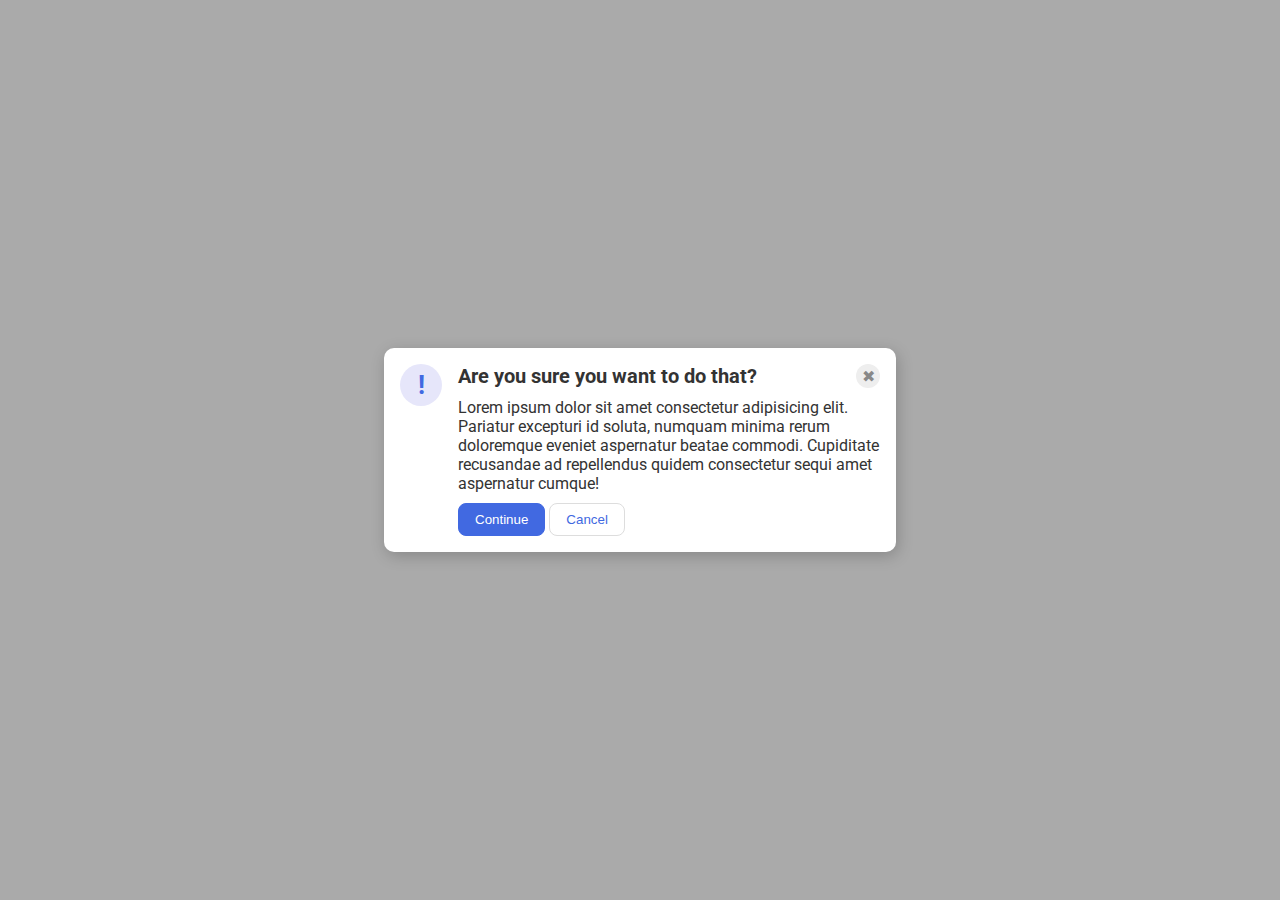
<file: flex/05-flex-modal/index.html>
<!DOCTYPE html>
<html lang="en">

<head>
  <meta charset="UTF-8">
  <meta http-equiv="X-UA-Compatible" content="IE=edge">
  <meta name="viewport" content="width=device-width, initial-scale=1.0">
  <link rel="stylesheet" href="style.css">
  <title>Modal</title>
</head>

<body>
  <div class="modal">
    <div class="icon">!</div>
    <div class="container">
      <div class="header">Are you sure you want to do that?
        <div class="close-button">✖</div>
      </div>
      <div class="text">Lorem ipsum dolor sit amet consectetur adipisicing elit. Pariatur excepturi id soluta, numquam
        minima rerum doloremque eveniet aspernatur beatae commodi. Cupiditate recusandae ad repellendus quidem
        consectetur sequi amet aspernatur cumque!</div>
      <button class="continue">Continue</button>
      <button class="cancel">Cancel</button>
    </div>
  </div>
</body>

</html>
</file>
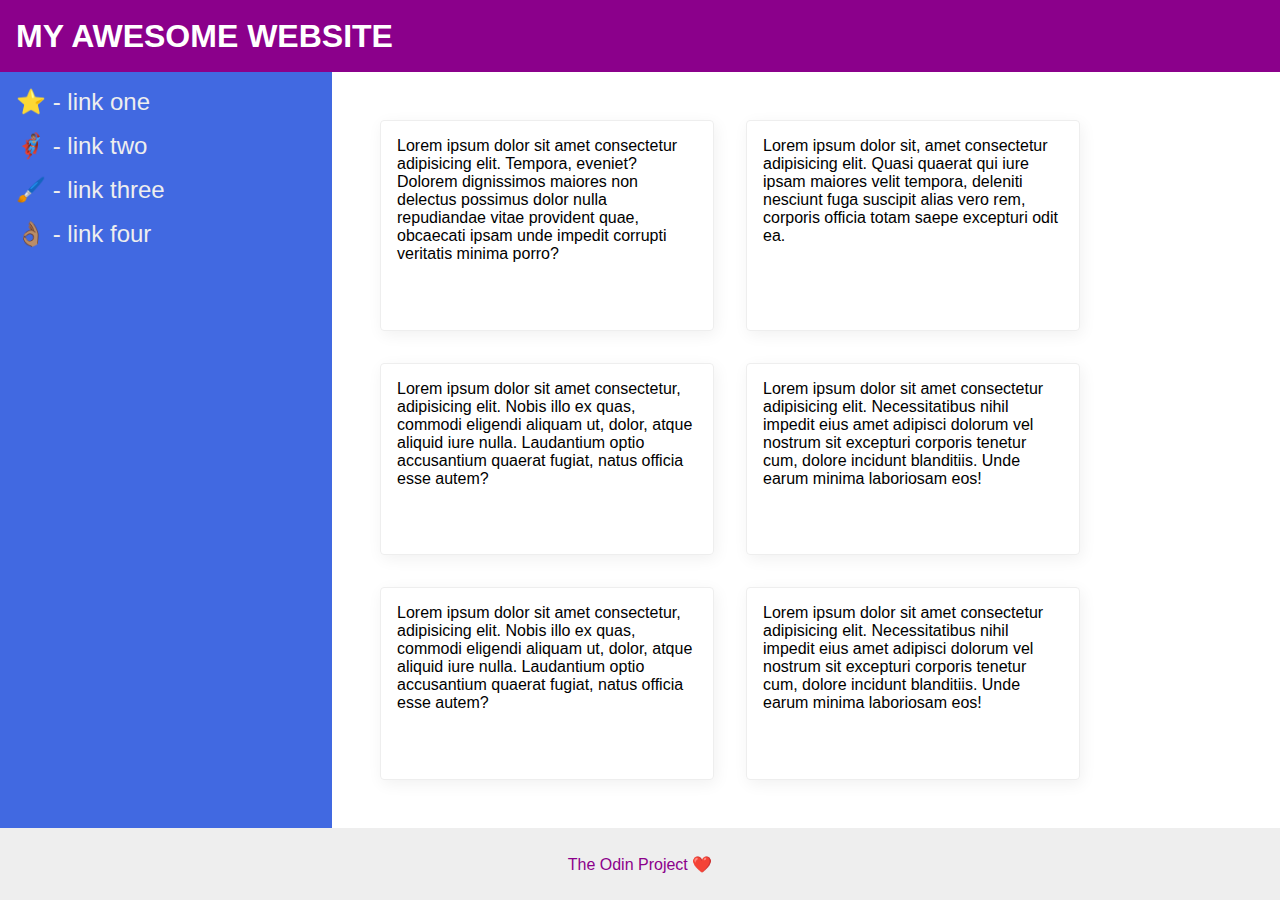
<file: flex/07-flex-layout-2/index.html>
<!DOCTYPE html>
<html lang="en">

<head>
  <meta charset="UTF-8">
  <meta http-equiv="X-UA-Compatible" content="IE=edge">
  <meta name="viewport" content="width=device-width, initial-scale=1.0">
  <title>The Holy Grail</title>
  <link rel="stylesheet" href="style.css">
</head>

<body>
  <div class="header">
    MY AWESOME WEBSITE
  </div>
  <div class="container">
    <div class="sidebar">
      <ul>
        <li><a href="#">⭐ - link one</a></li>
        <li><a href="#">🦸🏽‍♂️ - link two</a></li>
        <li><a href="#">🖌️ - link three</a></li>
        <li><a href="#">👌🏽 - link four</a></li>
      </ul>
    </div>
    <div class="cards">
      <div class="card">Lorem ipsum dolor sit amet consectetur adipisicing elit. Tempora, eveniet? Dolorem dignissimos
        maiores non delectus possimus dolor nulla repudiandae vitae provident quae, obcaecati ipsam unde impedit
        corrupti veritatis minima porro?</div>
      <div class="card">Lorem ipsum dolor sit, amet consectetur adipisicing elit. Quasi quaerat qui iure ipsam maiores
        velit tempora, deleniti nesciunt fuga suscipit alias vero rem, corporis officia totam saepe excepturi odit ea.
      </div>
      <div class="card">Lorem ipsum dolor sit amet consectetur, adipisicing elit. Nobis illo ex quas, commodi eligendi
        aliquam ut, dolor, atque aliquid iure nulla. Laudantium optio accusantium quaerat fugiat, natus officia esse
        autem?</div>
      <div class="card">Lorem ipsum dolor sit amet consectetur adipisicing elit. Necessitatibus nihil impedit eius amet
        adipisci dolorum vel nostrum sit excepturi corporis tenetur cum, dolore incidunt blanditiis. Unde earum minima
        laboriosam eos!</div>
      <div class="card">Lorem ipsum dolor sit amet consectetur, adipisicing elit. Nobis illo ex quas, commodi eligendi
        aliquam ut, dolor, atque aliquid iure nulla. Laudantium optio accusantium quaerat fugiat, natus officia esse
        autem?</div>
      <div class="card">Lorem ipsum dolor sit amet consectetur adipisicing elit. Necessitatibus nihil impedit eius amet
        adipisci dolorum vel nostrum sit excepturi corporis tenetur cum, dolore incidunt blanditiis. Unde earum minima
        laboriosam eos!</div>
    </div>
  </div>
  <div class="footer">
    The Odin Project ❤️
  </div>

</body>

</html>
</file>
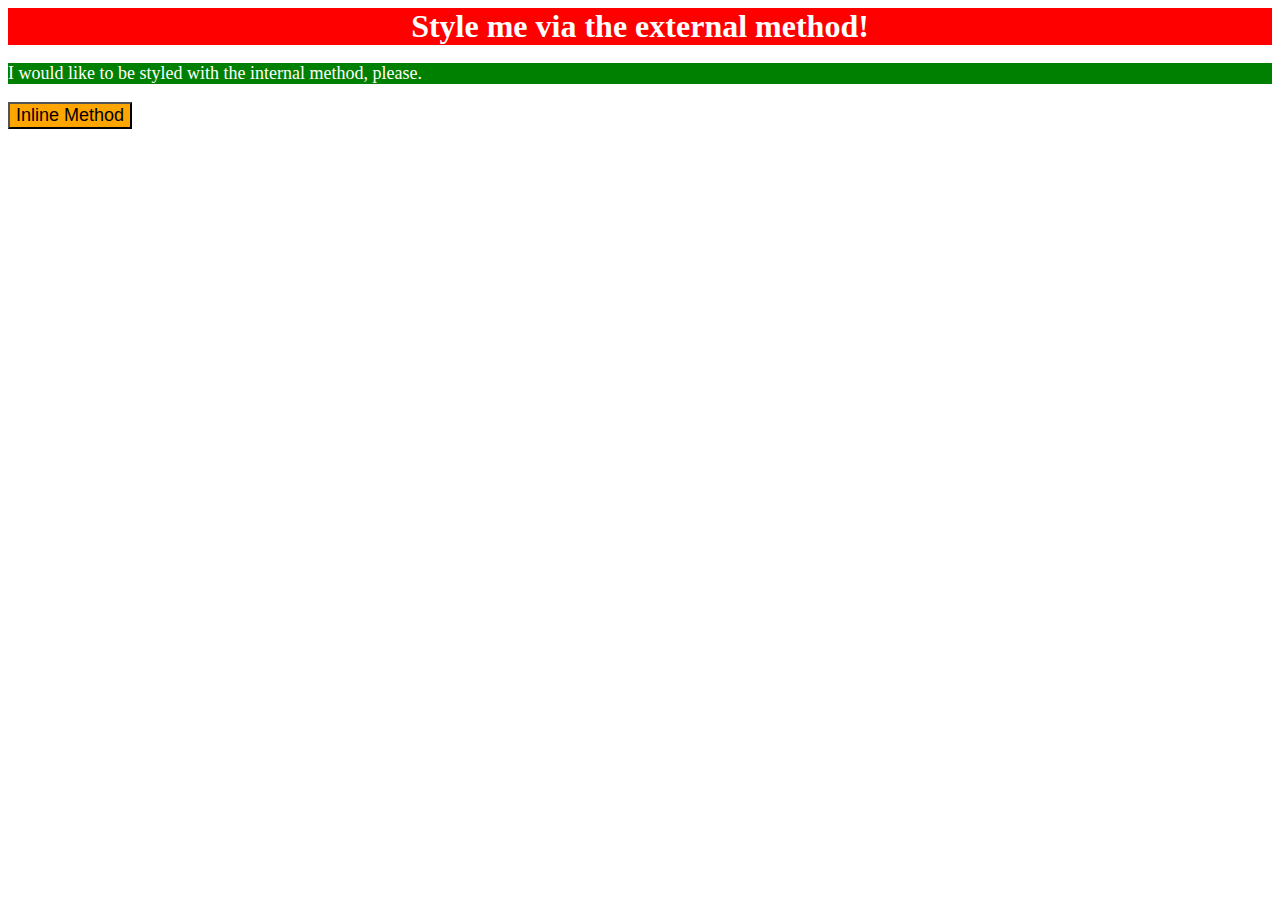
<file: foundations/01-css-methods/index.html>
<!DOCTYPE html>
<html lang="en">
  <head>
    <meta charset="UTF-8">
    <meta http-equiv="X-UA-Compatible" content="IE=edge">
    <meta name="viewport" content="width=device-width, initial-scale=1.0">
    <link rel="stylesheet" href="styles.css">
    <title>Methods for Adding CSS</title>
    <style>
      p {
        background-color: green;
        color: white;
        font-size: 18px;
      }
    </style>
  </head>
  <body>
    <div>Style me via the external method!</div>
    <p>I would like to be styled with the internal method, please.</p>
    <button style="background-color: orange; font-size: 18px;">Inline Method</button>
  </body>
</html>
</file>
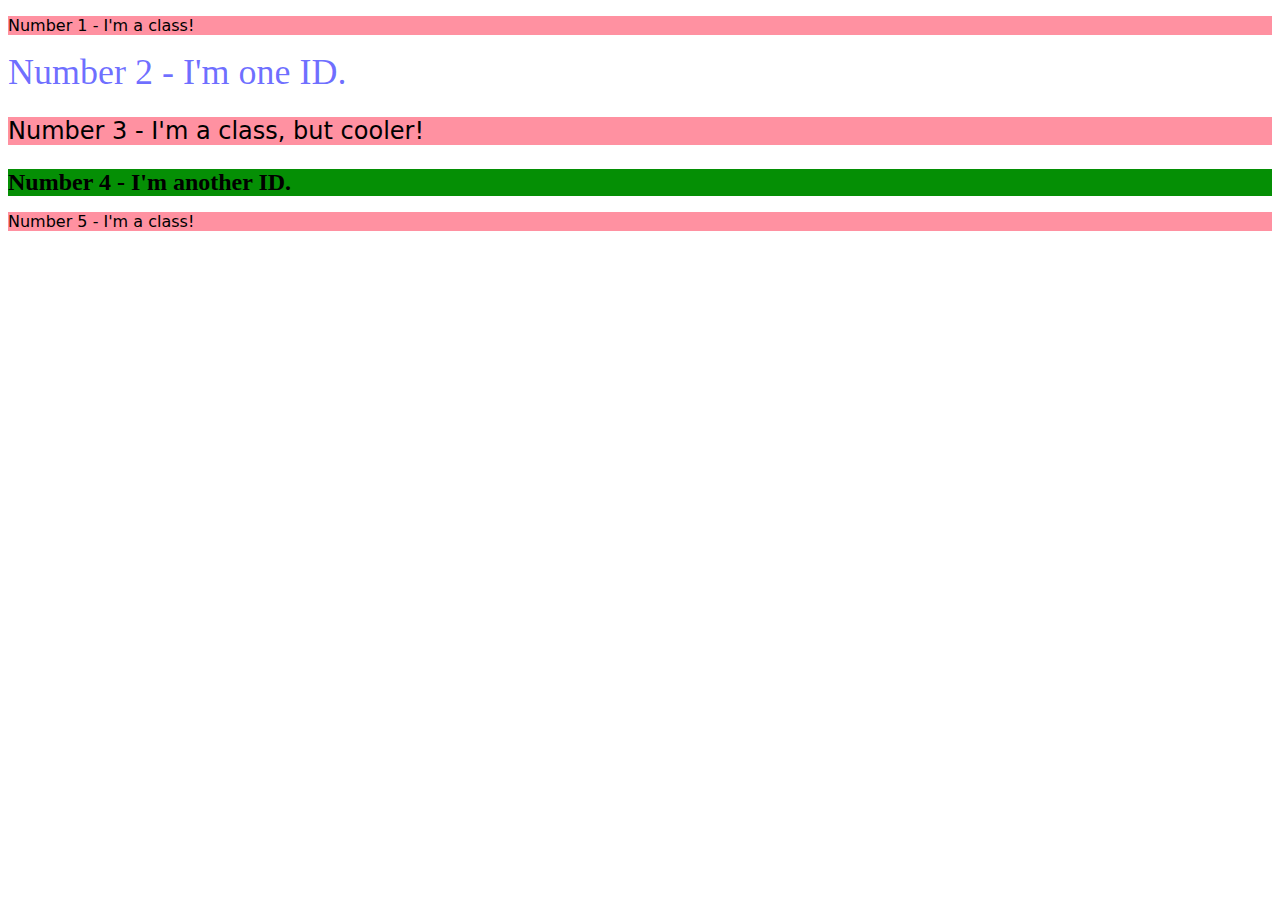
<file: foundations/02-class-id-selectors/index.html>
<!DOCTYPE html>
<html lang="en">
  <head>
    <meta charset="UTF-8">
    <meta http-equiv="X-UA-Compatible" content="IE=edge">
    <meta name="viewport" content="width=device-width, initial-scale=1.0">
    <title>Class and ID Selectors</title>
    <link rel="stylesheet" href="style.css">
  </head>
  <body>
    <p>Number 1 - I'm a class!</p>
    <div id="second">Number 2 - I'm one ID.</div>
    <p class="oddly-cool">Number 3 - I'm a class, but cooler!</p>
    <div id="fourth">Number 4 - I'm another ID.</div>
    <p>Number 5 - I'm a class!</p>
  </body>
</html>
</file>
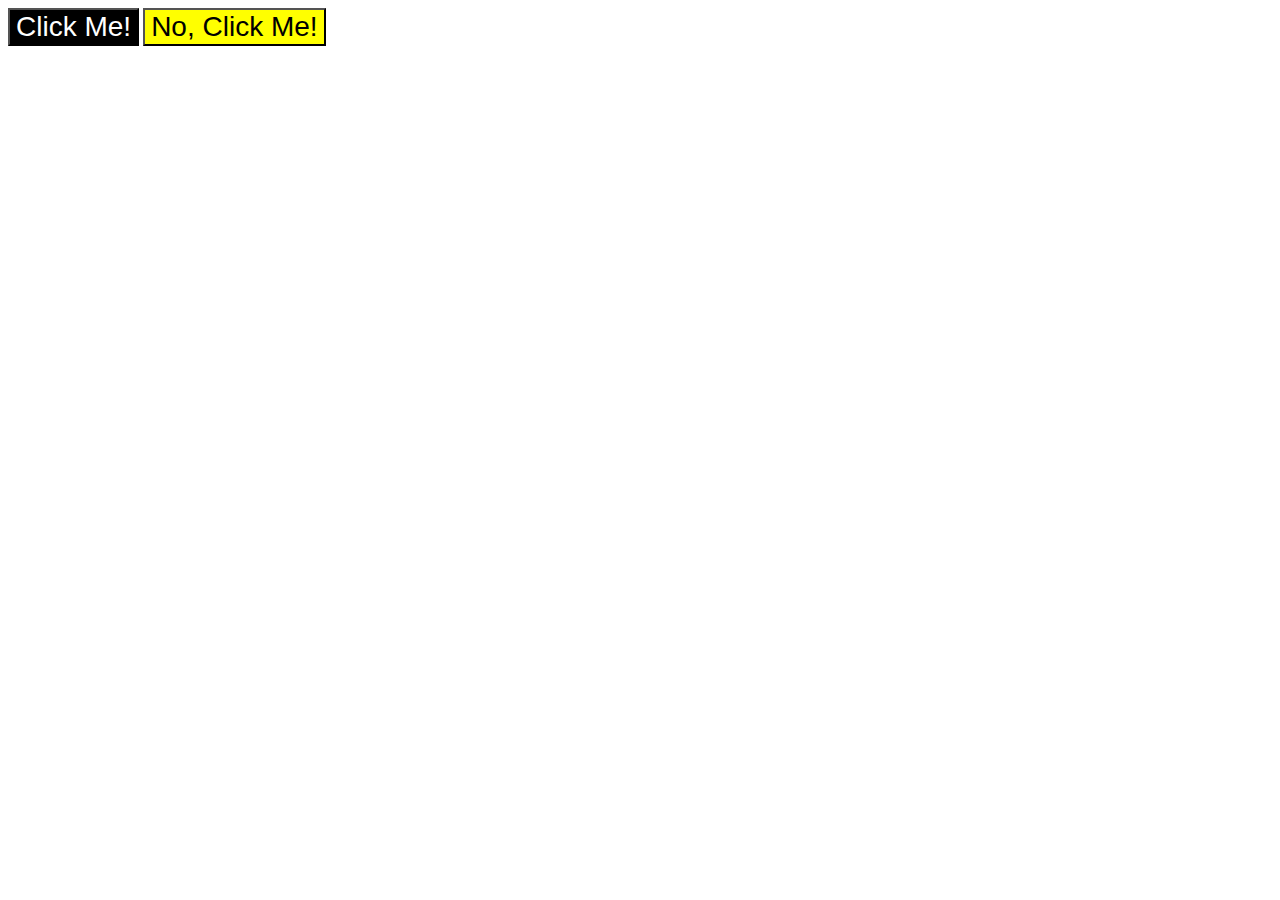
<file: foundations/03-grouping-selectors/index.html>
<!DOCTYPE html>
<html lang="en">
  <head>
    <meta charset="UTF-8">
    <meta http-equiv="X-UA-Compatible" content="IE=edge">
    <meta name="viewport" content="width=device-width, initial-scale=1.0">
    <title>Grouping Selectors</title>
    <link rel="stylesheet" href="style.css">
  </head>
  <body>
    <button class="first">Click Me!</button>
    <button class="second">No, Click Me!</button>
  </body>
</html>
</file>
<file: flex/05-flex-modal/style.css>
@import url('https://fonts.googleapis.com/css2?family=Roboto:wght@400;700&display=swap');

html, body {
  height: 100%;
}

body {
  font-family: Roboto, sans-serif;
  margin: 0;
  background: #aaa;
  color: #333;
  /* I'll give you this one for free lol */
  display: flex;
  align-items: center;
  justify-content: center;
}

.header {
  display: flex;
  justify-content: space-between;
  font-weight: bold;
  font-size: 20px;
}

.container {;
}

.text {
  padding-top: 10px;
  padding-bottom: 10px;
}
.modal {
  background: white;
  width: 480px;
  border-radius: 10px;
  box-shadow: 2px 4px 16px rgba(0,0,0,.2);
  display: flex;
  gap: 16px;
  padding: 16px;
}

.icon {
  flex: 1 0 auto;
  color: royalblue;
  font-size: 26px;
  font-weight: 700;
  background: lavender;
  width: 42px;
  height: 42px;
  border-radius: 50%;
  display: flex;
  align-items: center;
  justify-content: center;
}

.close-button {
  background: #eee;
  border-radius: 50%;
  color: #888;
  font-weight: 400;
  font-size: 16px;
  height: 24px;
  width: 24px;
  display: flex;
  align-items: center;
  justify-content: center;
}

button {
  padding: 8px 16px;
  border-radius: 8px;
}

button.continue {
  background: royalblue;
  border: 1px solid royalblue;
  color: white;
}

button.cancel {
  background: white;
  border: 1px solid #ddd;
  color: royalblue;
}
</file>
<file: flex/07-flex-layout-2/style.css>
body {
  font-family: -apple-system, BlinkMacSystemFont, 'Segoe UI', Roboto, Oxygen, Ubuntu, Cantarell, 'Open Sans', 'Helvetica Neue', sans-serif;
  margin: 0;
  min-height: 100vh;
  display: flex;
  flex-direction: column;
 /* justify-content: space-between; */
}

.header {
  height: 72px;
  background: darkmagenta;
  color: white;
 
  display: flex;
  align-items: center;
 /* flex: 0 1 auto; */
  font-size: 32px;
  font-weight: 900;
  padding-left: 16px;
  
}

.container {
  display: flex;
  flex: 1; /* I had flex 2 */
}

.footer {
  display: flex;
  height: 72px;
  background: #eee;
  color: darkmagenta;
  align-items: center;
  justify-content: center;
}

.sidebar {
  width: 300px;
  background: royalblue;
  flex-shrink: 0;
 /*I used this instead of flex-shrink above: flex: 1 0 auto; */
  padding: 16px;
}

.cards {
  display: flex;
  flex-wrap: wrap;
  /* justify-content: flex-start; - this wasn't needed as flex-wrap wraps from flex-start anyway */
  padding: 32px;
}

.card {
  width: 300px;
  border: 1px solid #eee;
  box-shadow: 2px 4px 16px rgba(0,0,0,.06);
  border-radius: 4px;
  padding: 16px;
  margin: 16px;
}

ul {
  padding: 0px;
  margin: 0px;
}

li {
  list-style: none;
  margin-bottom: 16px;
}

a {
  text-decoration: none;
  color: #eee;
  font-size: 24px;
}
</file>
<file: foundations/01-css-methods/styles.css>
div {
    background-color: red;
    color: white;
    font-size: 32px;
    text-align: center;
    font-weight: bold;  
}
</file>
<file: foundations/02-class-id-selectors/style.css>
p {
    background-color: #ff91a1;
    font-family: Verdana, "dejaVu Sans", sans-serif;
}

#second{
    color: rgba(0, 0, 255, 0.575);
    font-size: 36px;
}

.oddly-cool {
    font-size: 24px;
}

#fourth{
    background-color: rgb(5, 143, 5);
    font-size: 24px;
    font-weight: bold;
}
</file>
<file: foundations/03-grouping-selectors/style.css>
.first,
.second{
    font-size: 28px;
    font-family: Helvetica, "Times New Roman", sans-serif;
}

.first{
    background-color: black;
    color: white;
}

.second{
    background-color: yellow;
}
</file>
